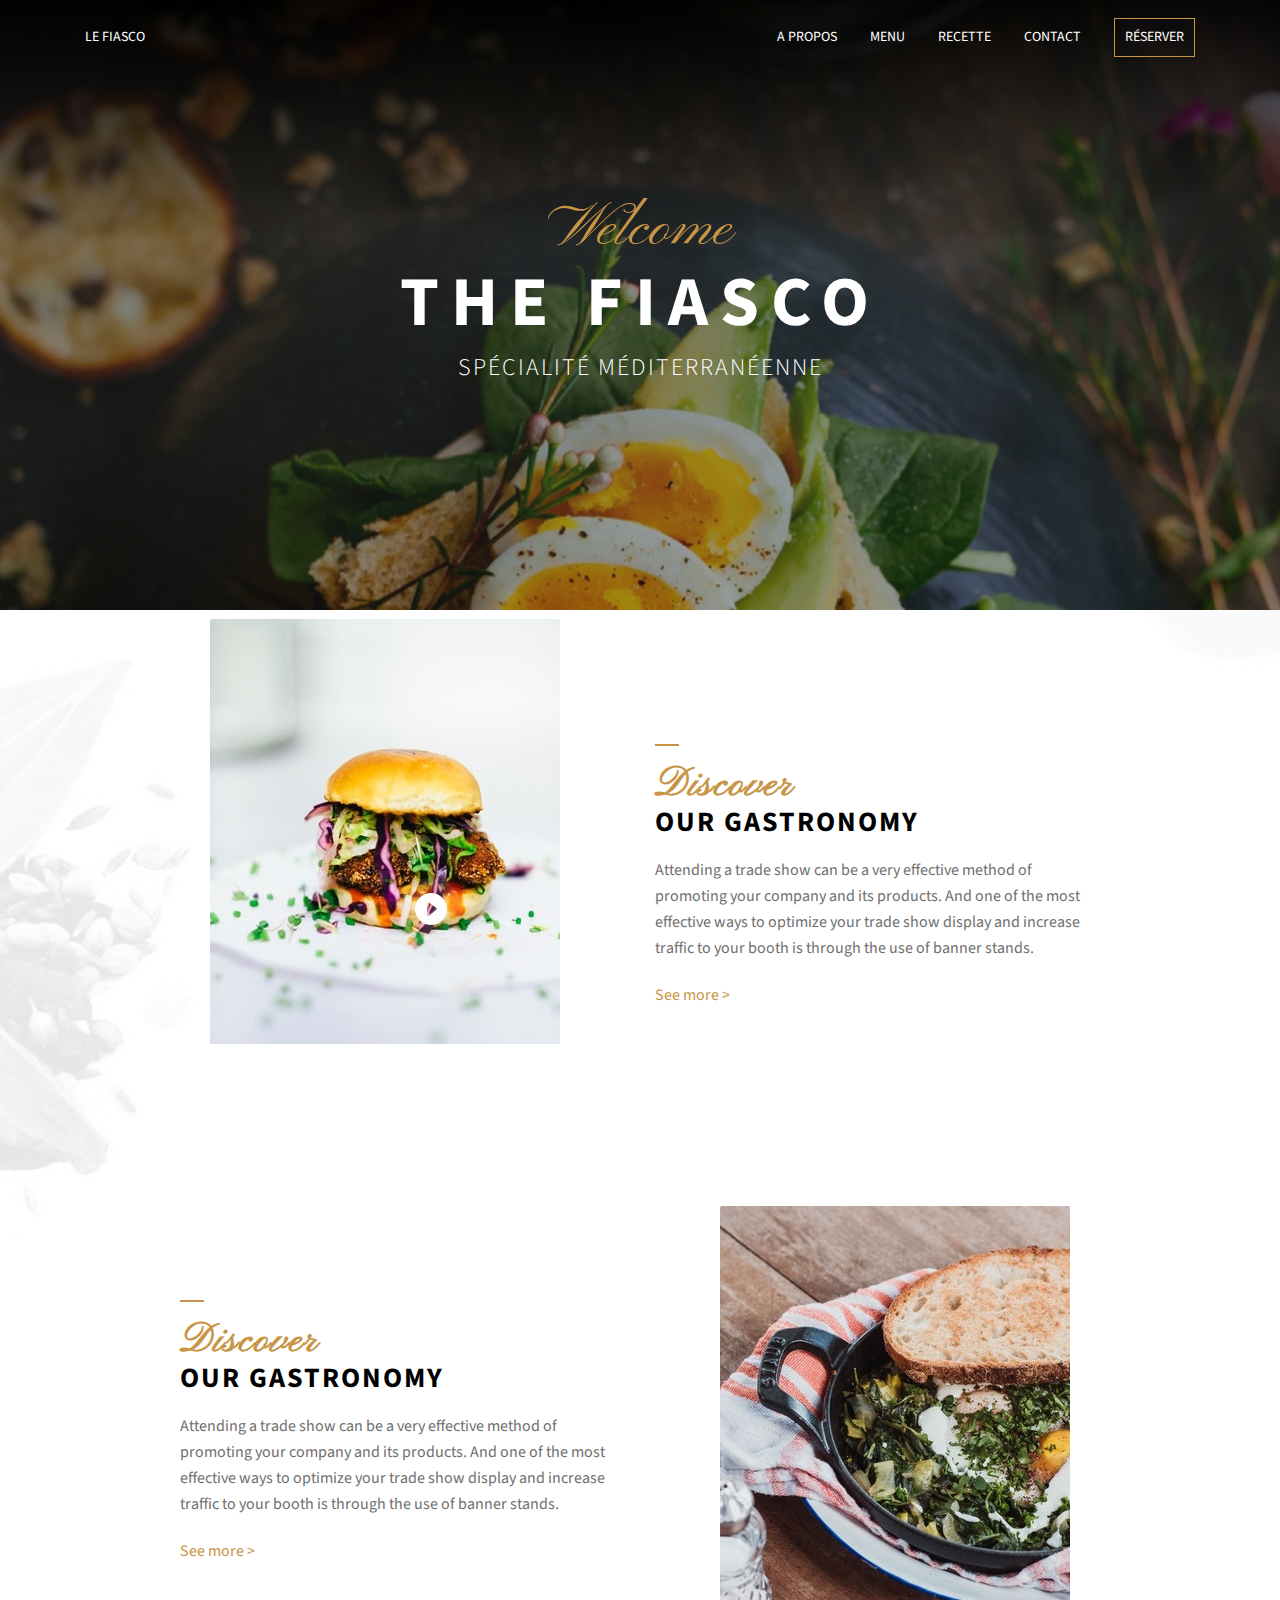
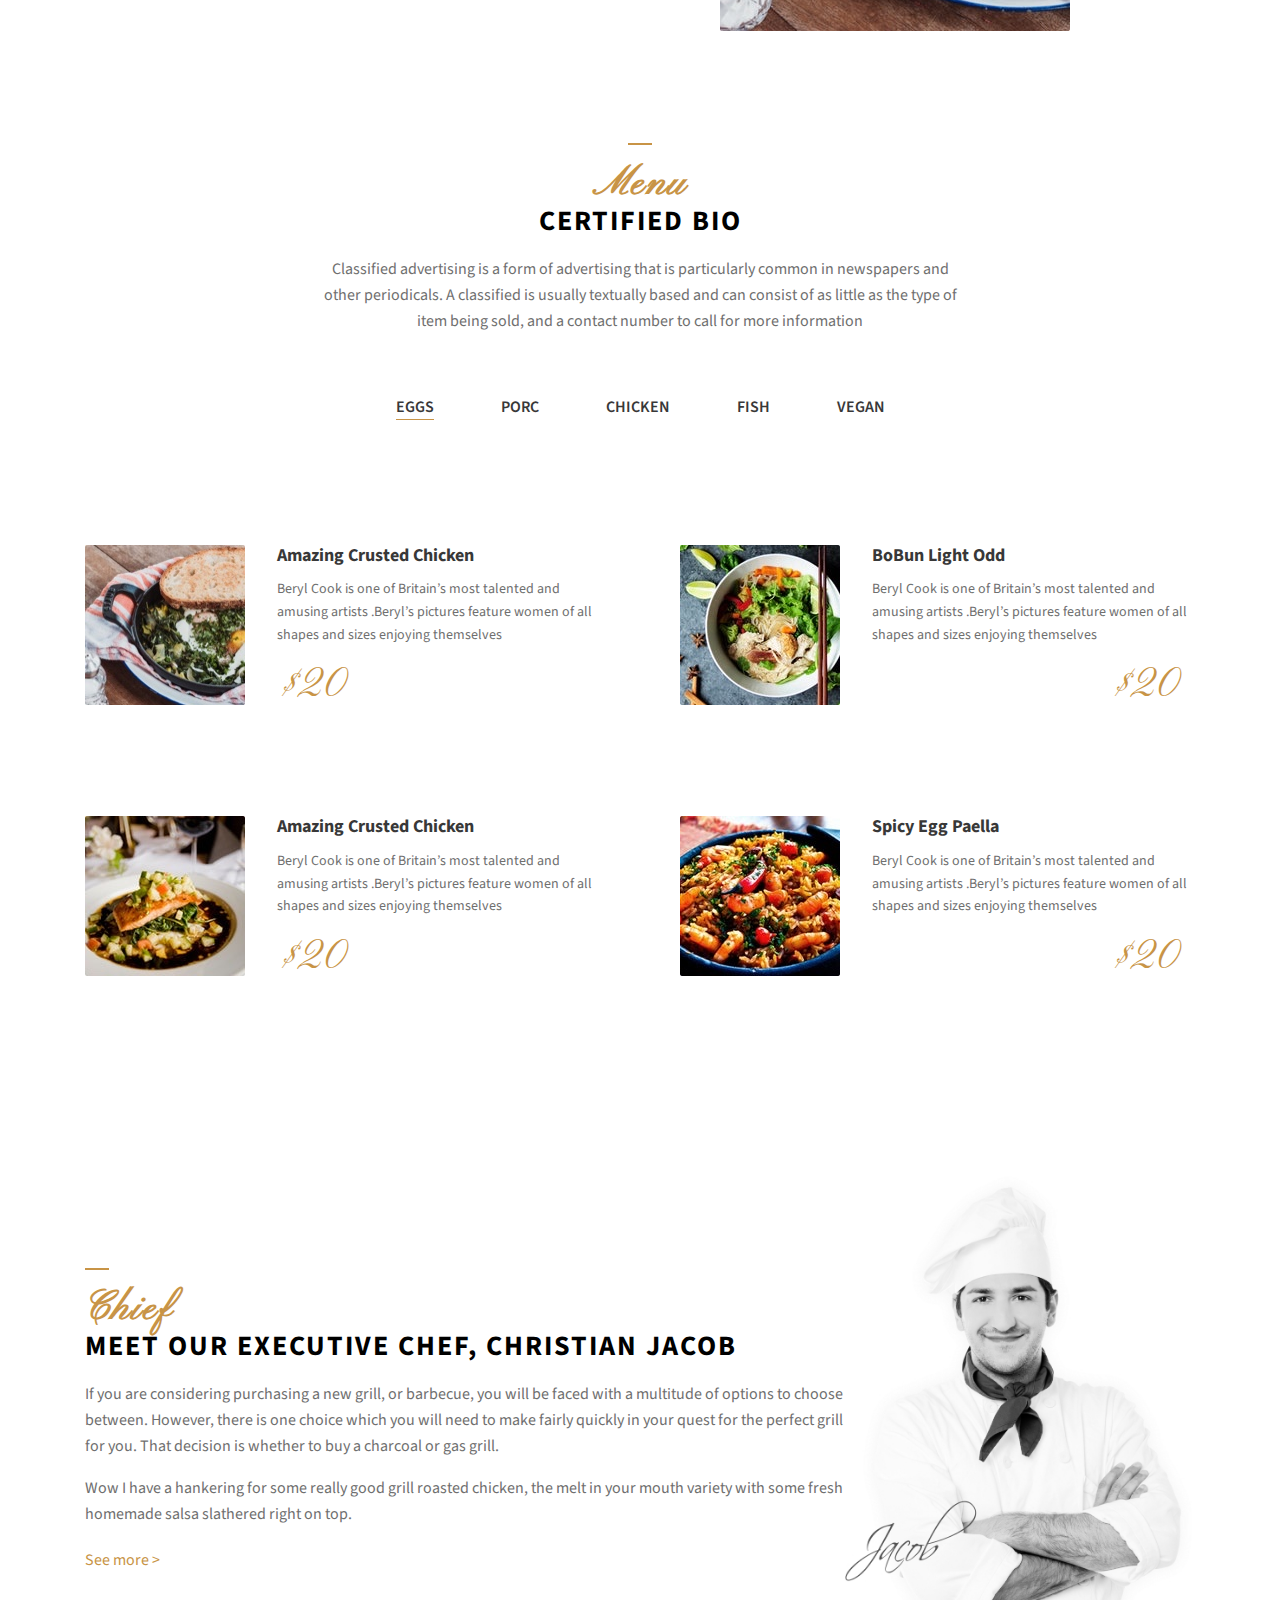
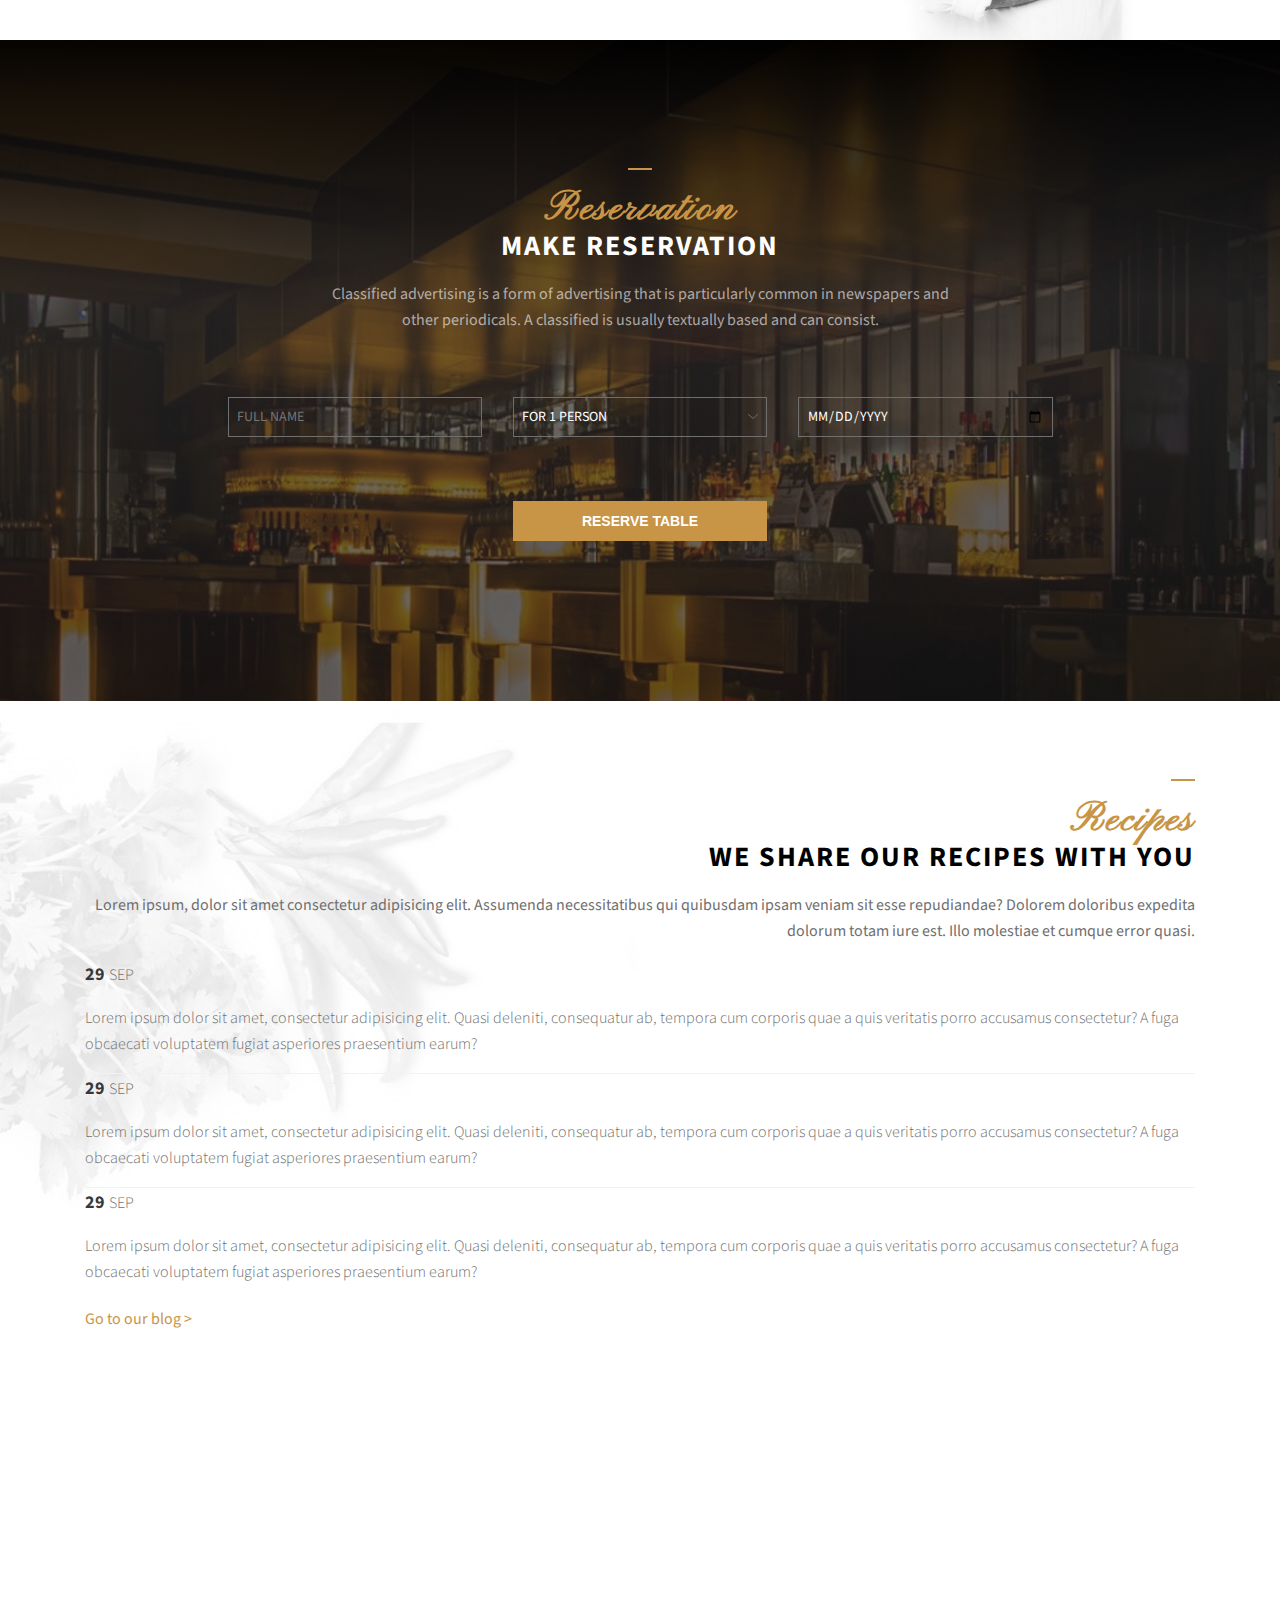
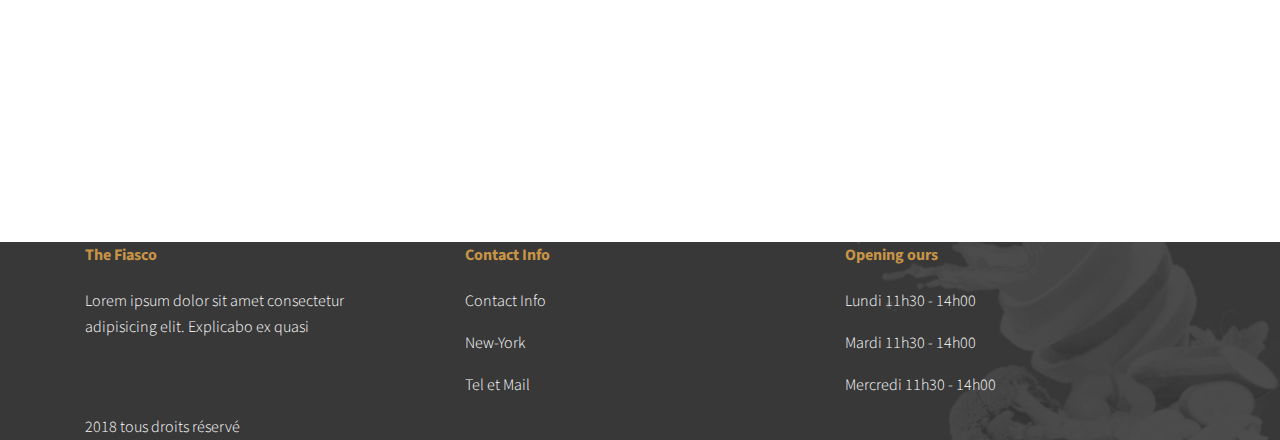
<file: index.html>
<!DOCTYPE html>
<html lang="fr">
<head>
    <meta charset="UTF-8">
    <meta name="viewport" content="width=device-width, initial-scale=1.0">
    <meta http-equiv="X-UA-Compatible" content="ie=edge">
    <title>Le Fiasco</title>
    <link href="https://fonts.googleapis.com/css?family=Pinyon+Script|Source+Sans+Pro:300,400,600,700" rel="stylesheet">
    <link rel="stylesheet" href="assets/css/style.css">
</head>
<body>
    <header class="header">
        <div class="topbar">
            <div class="logo">
                <a href="index.html">Le Fiasco</a>
            </div>
            <nav class="menu">
                <a href="#propos" class="menu-item">A propos</a>
                <a href="#menu" class="menu-item">Menu</a>
                <a href="recipes1.html" class="menu-item">Recette</a>
                <a href="/contact.html" class="menu-item">Contact</a>
                <a href="index.html" class="menu-item menu-button">Réserver</a>
            </nav>
        </div>
        <div class="baseline">
            <span class="baseline-welcome">Welcome</span> 
            <strong class="baseline-name">The Fiasco</strong> 
            <span class="baseline-slogan">spécialité méditerranéenne</span>
        </div>
    </header>
    <section class="home-section">
        <div class="container-small">
            <div class="block block-left">
                <div class="block-img">
                    <img src="assets/img/burger.jpg" alt="">
                    <div class="play"><img src="assets/img/play.png" alt="play"></div>
                </div>
                <div class="block-body">
                    <h2 class="title"><span>Discover</span> our gastronomy</h2>
                    <p>
                        Attending a trade show can be a very effective method of promoting your company and its products. And one of the most effective ways to optimize your trade show display and increase traffic to your booth is through the use of banner stands. 
                    </p>
                    <a href="recipe.html" class="more">See more</a>
                </div>
            </div>
            <div class="block block-right">
                <div class="block-img">
                    <img src="assets/img/crusted-chicken.jpg" alt="">
                </div>
                <div class="block-body">
                    <h2 class="title"><span>Discover</span> our gastronomy</h2>
                    <p>
                        Attending a trade show can be a very effective method of promoting your company and its products. And one of the most effective ways to optimize your trade show display and increase traffic to your booth is through the use of banner stands. 
                    </p>
                    <a href="recipe.html" class="more">See more</a>
                </div>
            </div>
            <div class="block block-centered block-last">
                <div class="block-body">
                    <h2 class="title"><span>Menu</span> certified bio</h2>
                    <p>
                        Classified advertising is a form of advertising that is particularly common in newspapers and other periodicals. A classified is usually textually based and can consist of as little as the type of item being sold, and a contact number to call for more information                    
                    </p>
                </div>
            </div>
            <nav class="ingredients-menu">
                <a href="#" class="active">Eggs</a>
                <a href="#">Porc</a>
                <a href="#">Chicken</a>
                <a href="#">Fish</a>
                <a href="#">Vegan</a>
            </nav>
        </div>
        <div class="container">
            <div class="menu-summary" id="menu">
                <div class="menu-summary-item">
                    <img src="assets/img/crusted-chicken-square.jpg" alt="" class="menu-summary-img">
                    <h3 class="menu-summary-title">Amazing Crusted Chicken</h3>
                    <p>Beryl Cook is one of Britain’s most talented and amusing artists .Beryl’s pictures feature women of all shapes and sizes enjoying themselves </p>
                    <div class="menu-summary-price">$20</div>
                </div>
                <div class="menu-summary-item">
                    <img src="assets/img/bobun-light-square.jpg" alt="" class="menu-summary-img">
                    <h3 class="menu-summary-title">BoBun Light Odd</h3>
                    <p>Beryl Cook is one of Britain’s most talented and amusing artists .Beryl’s pictures feature women of all shapes and sizes enjoying themselves </p>
                    <div class="menu-summary-price">$20</div>
                </div>
                <div class="menu-summary-item">
                    <img src="assets/img/poisson-square.jpg" alt="" class="menu-summary-img">
                    <h3 class="menu-summary-title">Amazing Crusted Chicken</h3>
                    <p>Beryl Cook is one of Britain’s most talented and amusing artists .Beryl’s pictures feature women of all shapes and sizes enjoying themselves </p>
                    <div class="menu-summary-price">$20</div>
                </div>
                <div class="menu-summary-item">
                    <img src="assets/img/paella-square.jpg" alt="" class="menu-summary-img">
                    <h3 class="menu-summary-title">Spicy Egg Paella</h3>
                    <p>Beryl Cook is one of Britain’s most talented and amusing artists .Beryl’s pictures feature women of all shapes and sizes enjoying themselves </p>
                    <div class="menu-summary-price">$20</div>
                </div>
            </div>
            <div class="block block-chief">
                <div class="block-img">
                    <img src="assets/img/chief.jpg" alt="">
                </div>
                <div class="block-body">
                    <h2 class="title"><span>Chief</span> MEET OUR EXECUTIVE CHEF, CHRISTIAN JACOB</h2>
                    <p>
                        If you are considering purchasing a new grill, or barbecue, you will be faced with a multitude of options to choose between. However, there is one choice which you will need to make fairly quickly in your quest for the perfect grill for you. That decision is whether to buy a charcoal or gas grill.
                    </p>
                    <p>
                        Wow I have a hankering for some really good grill roasted chicken, the melt in your mouth variety with some fresh homemade salsa slathered right on top.
                    </p>
                    <a href="recipe.html" class="more">See more</a>
                </div>
            </div>
        </div>
    </section>

    <section class="reservation" id="reservation">
        <div class="container">
            <div class="block block-centered block-last">
                <div class="block-body">
                    <h2 class="title"><span>Reservation</span> Make reservation</h2>
                    <p>
                        Classified advertising is a form of advertising that is particularly common in newspapers and other periodicals. A classified is usually textually based and can consist.                    
                    </p>
                    <form action="#" class="reservation-form">
                        <div class="reservation-form-row">
                            <input type="text" name="fullname" placeholder="Full name">
                            <select name="persons">
                                <option value="1">For 1 person</option>
                                <option value="2">For 2 person</option>
                                <option value="3">For 3 person</option>
                                <option value="4">For 4 person</option>
                            </select>
                            <input type="date" name="date">
                        </div>
                        <button class="button">Reserve Table</button>
                    </form>
                </div>
            </div>
        </div>
    </section>

    <section class="recipes">
        <div class="container">
            <h2 class="title">
                <span>Recipes</span>
                WE SHARE OUR RECIPES WITH YOU
            </h2>
            <p class="title-2">Lorem ipsum, dolor sit amet consectetur adipisicing elit. Assumenda necessitatibus qui quibusdam ipsam veniam sit esse repudiandae? Dolorem doloribus expedita dolorum totam iure est. Illo molestiae et cumque error quasi.</p>
            <div class="recipes-list">
                <div class="recipes-list-item">
                    <div class="recipes-date">
                        <strong>29 </strong> SEP
                    </div>
                    <p>Lorem ipsum dolor sit amet, consectetur adipisicing elit. Quasi deleniti, consequatur ab, tempora cum corporis quae a quis veritatis porro accusamus consectetur? A fuga obcaecati voluptatem fugiat asperiores praesentium earum?</p>
                </div>
                <div class="recipes-list-item">
                    <div class="recipes-date">
                        <strong>29 </strong> SEP
                    </div>
                    <p>Lorem ipsum dolor sit amet, consectetur adipisicing elit. Quasi deleniti, consequatur ab, tempora cum corporis quae a quis veritatis porro accusamus consectetur? A fuga obcaecati voluptatem fugiat asperiores praesentium earum?</p>
                </div>
                <div class="recipes-list-item">
                    <div class="recipes-date">
                        <strong>29 </strong> SEP
                    </div>
                    <p>Lorem ipsum dolor sit amet, consectetur adipisicing elit. Quasi deleniti, consequatur ab, tempora cum corporis quae a quis veritatis porro accusamus consectetur? A fuga obcaecati voluptatem fugiat asperiores praesentium earum?</p>
                </div>
            </div>
            <a href="#" class="more">Go to our blog</a>
        </div>
    </section>

    <iframe  class="map" src="https://www.google.com/maps/embed?pb=!1m18!1m12!1m3!1d20967.618491055004!2d2.305607874428786!3d48.93535012487146!2m3!1f0!2f0!3f0!3m2!1i1024!2i768!4f13.1!3m3!1m2!1s0x47e6692ce0d2148b%3A0x1ba303435cbcb67c!2s92390%20Villeneuve-la-Garenne!5e0!3m2!1sfr!2sfr!4v1594067872809!5m2!1sfr!2sfr" width="600" height="450" frameborder="0" style="border:0;" allowfullscreen="" aria-hidden="false" tabindex="0"></iframe>

    <footer class="footer">
        <div class="container">
            <div class="footer-columns">
                <div class="footer-column">
                    <div class="footer-title">The Fiasco</div>
                    <p>Lorem ipsum dolor sit amet consectetur adipisicing elit. Explicabo ex quasi </p>
                </div>
                <div class="footer-column">
                    <div class="footer-title">Contact Info</div>
                    <p>Contact Info</p>
                    <p> New-York </p> 
                    <p> Tel et Mail</p>
                </div>
                <div class="footer-column">
                    <div class="footer-title">Opening ours</div>
                    <p>Lundi 11h30 - 14h00</p>
                    <p>Mardi 11h30 - 14h00</p> 
                    <p>Mercredi 11h30 - 14h00</p>
                </div>
            </div>
            <div class="footer-credits">
                2018 tous droits réservé
            </div>
        </div>
    </footer>

</body>
</html>
</file>
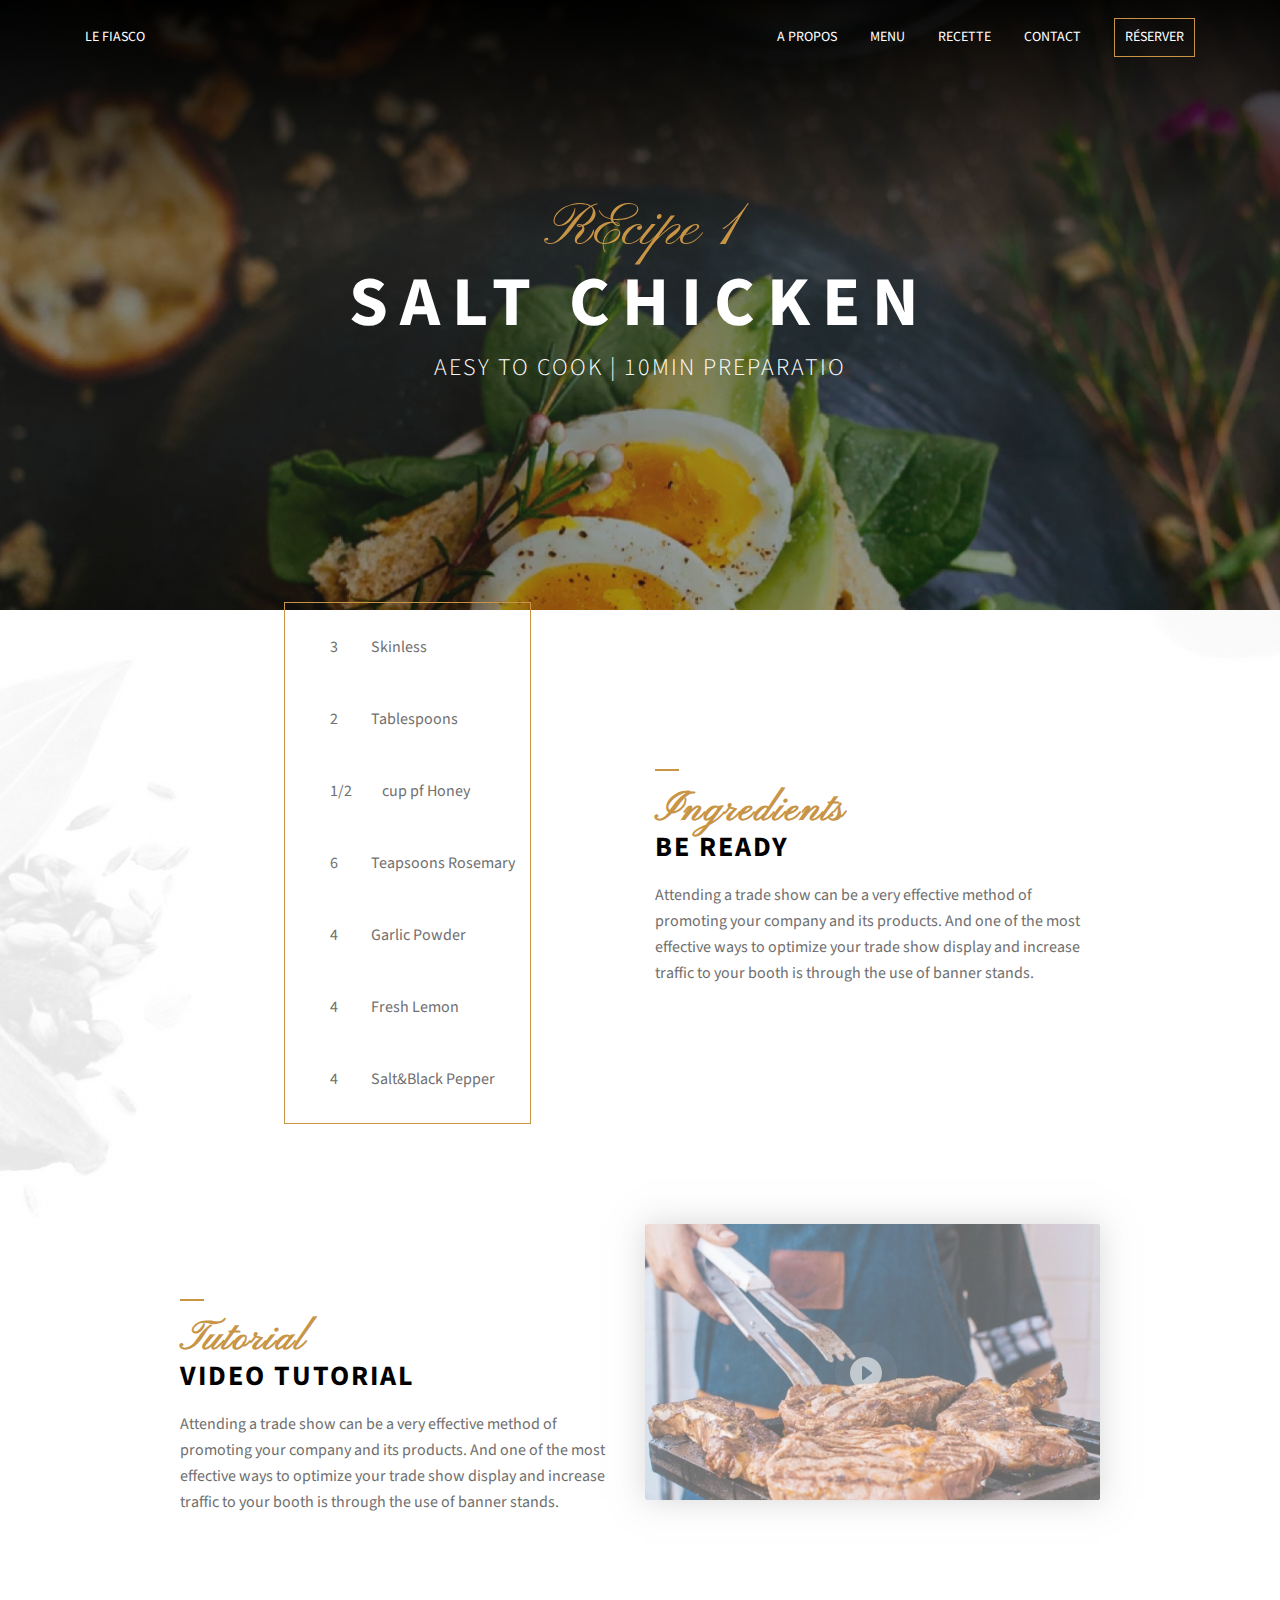
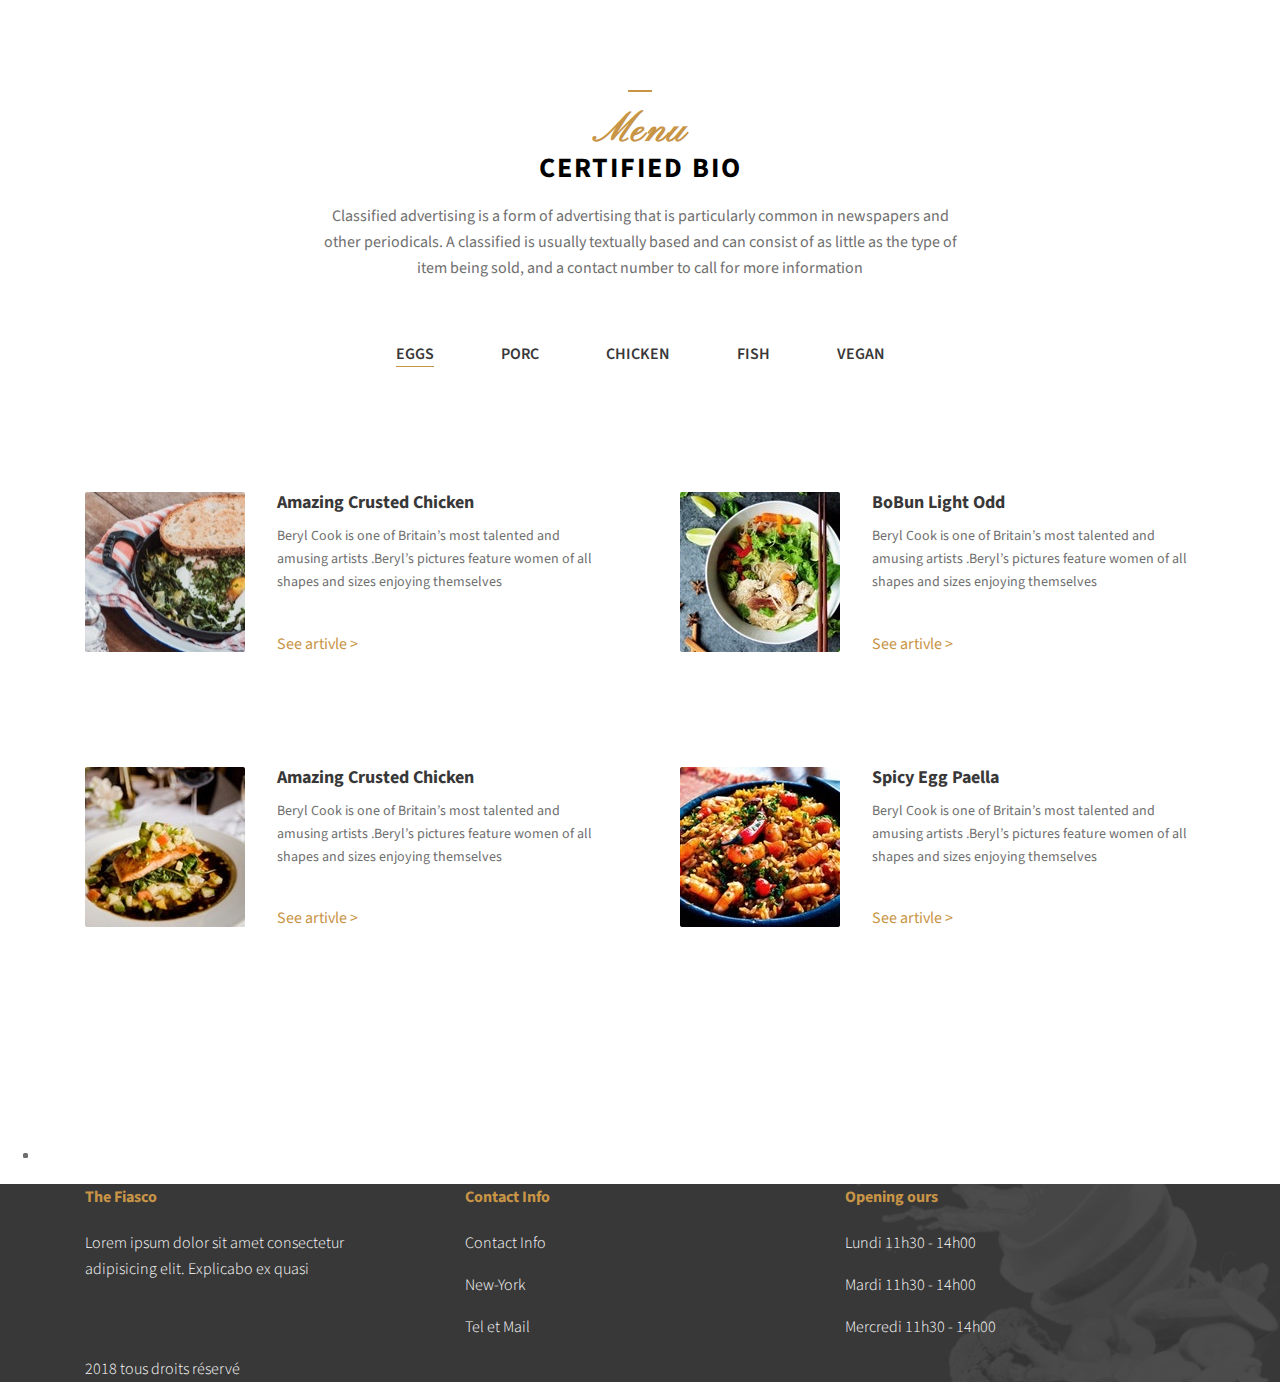
<file: recipes1.html>
<!DOCTYPE html>
<html lang="fr">
<head>
    <meta charset="UTF-8">
    <meta name="viewport" content="width=device-width, initial-scale=1.0">
    <meta http-equiv="X-UA-Compatible" content="ie=edge">
    <title>Le Fiasco</title>
    <link href="https://fonts.googleapis.com/css?family=Pinyon+Script|Source+Sans+Pro:300,400,600,700" rel="stylesheet">
    <link rel="stylesheet" href="assets/css/style.css">
</head>
<body>
    <header class="header">
        <div class="topbar">
            <div class="logo">
                <a href="index.html">Le Fiasco</a>
            </div>
            <nav class="menu">
                <a href="#propos" class="menu-item">A propos</a>
                <a href="#menu" class="menu-item">Menu</a>
                <a href="recipes1.html" class="menu-item">Recette</a>
                <a href="/contact.html" class="menu-item">Contact</a>
                <a href="index.html" class="menu-item menu-button">Réserver</a>
            </nav>
        </div>
        <div class="baseline">
            <span class="baseline-welcome">REcipe 1</span> 
            <strong class="baseline-name">SALT CHICKEN</strong> 
            <span class="baseline-slogan">aesy to cook | 10MIN PREPARATIO</span>
        </div>
    </header>
    <section class="home-section">
        <div class="container-small">
            <div class="block block-left">
                <div class="block-liste">
                    
                        <p><span>3</span> Skinless</p>
                        <p><span>2</span> Tablespoons</p>
                        <p><span>1/2</span>cup pf Honey</p>
                        <p><span>6</span> Teapsoons Rosemary</p>
                        <p><span>4</span> Garlic Powder</p>
                        <p><span>4</span> Fresh Lemon</p>
                        <p><span>4</span> Salt&Black Pepper</p>
                
                </div>
                <div class="block-body">
                    <h2 class="title"><span>Ingredients</span> BE READY</h2>
                    <p>
                        Attending a trade show can be a very effective method of promoting your company and its products. And one of the most effective ways to optimize your trade show display and increase traffic to your booth is through the use of banner stands. 
                    </p>
                    
                </div>
            </div>
            <div class="block block-right">
                <div class="block-video"> 
                    <a href="#">
                        <img src="assets/img/tutorial.jpg" alt="tuto">     
                        <div class="play"><img src="assets/img/play.png" alt="play"></div>                    </a>
                </div>
                <div class="block-body">
                    <h2 class="title"><span>Tutorial</span> VIDEO TUTORIAL</h2>
                    <p>
                        Attending a trade show can be a very effective method of promoting your company and its products. And one of the most effective ways to optimize your trade show display and increase traffic to your booth is through the use of banner stands. 
                    </p>
                    
                </div>
            </div>
            <div class="block block-centered block-last">
                <div class="block-body">
                    <h2 class="title"><span>Menu</span> certified bio</h2>
                    <p>
                        Classified advertising is a form of advertising that is particularly common in newspapers and other periodicals. A classified is usually textually based and can consist of as little as the type of item being sold, and a contact number to call for more information                    
                    </p>
                </div>
            </div>
            <nav class="ingredients-menu">
                <a href="#" class="active">Eggs</a>
                <a href="#">Porc</a>
                <a href="#">Chicken</a>
                <a href="#">Fish</a>
                <a href="#">Vegan</a>
            </nav>
        </div>
        <div class="container">
            <div class="menu-summary" id="menu">
                <div class="menu-summary-item">
                    <img src="assets/img/crusted-chicken-square.jpg" alt="" class="menu-summary-img">
                    <h3 class="menu-summary-title">Amazing Crusted Chicken</h3>
                    <p>Beryl Cook is one of Britain’s most talented and amusing artists .Beryl’s pictures feature women of all shapes and sizes enjoying themselves </p>
                    <a href="#" class="more">See artivle </a>
                </div>
                <div class="menu-summary-item">
                    <img src="assets/img/bobun-light-square.jpg" alt="" class="menu-summary-img">
                    <h3 class="menu-summary-title">BoBun Light Odd</h3>
                    <p>Beryl Cook is one of Britain’s most talented and amusing artists .Beryl’s pictures feature women of all shapes and sizes enjoying themselves </p>
                    <a href="#" class="more">See artivle </a>
                </div>
                <div class="menu-summary-item">
                    <img src="assets/img/poisson-square.jpg" alt="" class="menu-summary-img">
                    <h3 class="menu-summary-title">Amazing Crusted Chicken</h3>
                    <p>Beryl Cook is one of Britain’s most talented and amusing artists .Beryl’s pictures feature women of all shapes and sizes enjoying themselves </p>
                    <a href="#" class="more">See artivle </a>
                </div>
                <div class="menu-summary-item">
                    <img src="assets/img/paella-square.jpg" alt="" class="menu-summary-img">
                    <h3 class="menu-summary-title">Spicy Egg Paella</h3>
                    <p>Beryl Cook is one of Britain’s most talented and amusing artists .Beryl’s pictures feature women of all shapes and sizes enjoying themselves </p>
                    <a href="#" class="more">See artivle </a>
                </div>
            </div>
            
        </div>
    </section>
    <div class = "navDown"> 
        <ul> 
            <li> <a href="#"></a> <i class = "fas fa-circle"></i></li>
            <li> <a href = "#"></a> <i class = "far fa-circle"></i></li> 
            <li> <a href="#"> </a> <i class = "far fa-circle "> </i></li> 
        </ul> 
    </div>
    


    <footer class="footer">
        <div class="container">
            <div class="footer-columns">
                <div class="footer-column">
                    <div class="footer-title">The Fiasco</div>
                    <p>Lorem ipsum dolor sit amet consectetur adipisicing elit. Explicabo ex quasi </p>
                </div>
                <div class="footer-column">
                    <div class="footer-title">Contact Info</div>
                    <p>Contact Info</p>
                    <p> New-York </p> 
                    <p> Tel et Mail</p>
                </div>
                <div class="footer-column">
                    <div class="footer-title">Opening ours</div>
                    <p>Lundi 11h30 - 14h00</p>
                    <p>Mardi 11h30 - 14h00</p> 
                    <p>Mercredi 11h30 - 14h00</p>
                </div>
            </div>
            <div class="footer-credits">
                2018 tous droits réservé
            </div>
        </div>
    </footer>

</body>
</html>
</file>
<file: assets/css/style.css>
*, *::before, *::after {
    box-sizing: border-box;
}

html {
    font-size: 16px;
}

body {
    font-family: 'Source Sans Pro', sans-serif;
    line-height: 1.625;
    margin: 0;
    color: #6F6F6F;
}

a {
    color: inherit;
    text-decoration: none;
    transition: color .3s;
}

img {
    max-width: 100%;
    height: auto;
}
ul p{
    font-weight: bold;
}

.header {
    background: 
        linear-gradient(180deg, rgba(0, 0, 0, 0.92), rgba(54, 54, 54, 0.5) 39.24%, rgba(28, 28, 28, 0.4)), 
        url(../img/eggs.jpg) center center / cover no-repeat;
    color: #FFF;
}

.topbar {
    padding: 18px 20px;
    font-size: .875rem;
    text-transform: uppercase;
    text-align: center;
}

.menu-item:hover {
    color: #C89446;
}

.logo {
    margin-bottom: 15px;
}

.menu-item {
    display: inline-block;
    margin: 0 15px;
}

.baseline {
    padding: 50px 0 70px 0;
    text-align:center;
    line-height: 1;
}

.baseline-welcome {
    font-family: 'Pinyon Script', serif;
    color: #C89446;
    display: block;
    font-size: 2.2rem;
}

.baseline-name {
    display: block;
    font-size: 2.5rem;
    font-weight: 700;
    letter-spacing: 5px;
    padding-bottom: 10px;
    text-transform: uppercase;
}

.baseline-slogan {
    font-size: 1rem;
    font-weight: 300;
    display: block;
    text-transform: uppercase;
    letter-spacing: 2px;
}

.menu-button {
    border: solid 1px #C89446; 
    padding: 7px 10px;
    transition-property: color, background-color;
    margin-top: 5px;
}

.menu-button:hover {
    background: #C89446;
    color: #FFF;
}

.home-section {
    padding-top: 9px;
}

.container-small {
    margin: 0 auto;
    padding: 0 20px;
    max-width: 960px;
}

.container {
    margin: 0 auto;
    padding: 0 20px;
    max-width: 1150px;
}

.block {
    margin-bottom: 50px;
}

.title {
    font-size: 1.75rem;
    line-height: 1.1;
    letter-spacing: 2px;
    color: #000;
    font-weight: bold;
    text-transform: uppercase;
    margin: 1rem 0 0 0;
}

.title span {
    font-family: 'Pinyon Script', serif;
    color: #C89446;
    font-size: 2.5rem;
    display:block;
    text-transform: none;
}

.title::before {
    content: '';
    display: inline-block;
    width: 24px;
    height: 2px;
    background: #C89446;
    margin-bottom: .5rem;
}
.auto{
    position: absolute;
}
.more {
    color: #C89446;
}

.more:hover {
    text-decoration: underline;
}

.more::after {
    content: ' >';
}

.block-img {
    max-width: 350px;
    margin: 0 auto;
    border: solid 1px #C89446;
}

.block-img img {
    display: block;
}

.block-img img {
    position: relative;
    z-index: 1;
}
.block-liste {
    max-width: 380px;
    margin: 0 auto;
    border: solid 1px #C89446;
    margin-top: -17px;
}

.block-liste p {
    display: block;
}

.block-liste p {
    position: relative;
    z-index: 1;
    padding: 15px;
}
p span{
    padding: 30px;
}
.block-video img{
    box-shadow:  0 0 30px rgba(128, 128, 128, 0.5);
    opacity: .6;
    transition: block;
}
.block-video::after {
    content: '';
    position: absolute;
    width: 62px;
    height: 62px;
    top: calc(50% - 31px);
    left: calc(50% - 31px);
    transition: transform .3s;
}
.block-video::after{
    transform: scale(1.2);
}
.block-video:hover img{
    opacity: .8;
}
.play{
    position: relative;
    top: -166px;
    left: 190px;
}
.play:hover{
    cursor: pointer; 
    transform: scale(1.2);
    transition: .3s;
}
.block-video:hover::after {
    transform: scale(1.2);
}
.auto{
    position: absolute;
    right: 678px;

}

.block-centered {
    text-align: center;
}

.block-centered .block-body {
    max-width: 640px;
    margin-left: auto;
    margin-right: auto;
}

.ingredients-menu {
    margin: 40px 0;
    font-weight: 600;
    color: #383838;
    text-align: center;
    font-weight: 600;
    text-transform: uppercase;
}

.ingredients-menu a {
    display: inline-block;
    margin: 0 5px;
    position: relative;
}

.ingredients-menu a::after {
    content: '';
    display: block;
    position: absolute;
    bottom: 5px;
    left: 0;
    right: 0;
    height: 1px;
    opacity: 0;
    background: #C89446;
    transition: .3s;
}

.ingredients-menu .active::after, .ingredients-menu a:hover::after {
    bottom: 0;
    opacity: 1;
}

.menu-summary-item {
    position: relative;
    padding-left: 120px;
    margin-bottom: 30px;
}

.menu-summary-img {
    position: absolute;
    top: 0;
    left: 0;
    width: 100px;
}

.menu-summary-title {
    font-size: 1.125rem;
    color: #383838;
    font-weight: bold;
    padding-bottom: 0.75rem;
    margin-bottom: 0;
}

.menu-summary p {
    margin: 0;
    padding-bottom: 1rem;
    font-size: 0.875rem;
}

.menu-summary-price {
    font-family: 'Pinyon Script', serif;
    color: #C89446;
    font-size: 2.5rem;
    line-height: 1;
}

.reservation {
    background: 
        linear-gradient(180deg, rgba(0, 0, 0, 0.92), rgba(54, 54, 54, 0.5) 39.24%, rgba(28, 28, 28, 0.4)), 
        url(../img/reservation.jpg) center center / cover no-repeat;
    color: rgba(255, 255, 255, 0.6);
    padding: 50px 0;
}

.reservation .title {
    color: #FFF;
}

.reservation input, .reservation select {
    padding: 0 0.5rem;
    width: 100%;
    margin-bottom: 15px;
    border: solid 1px #6F6F6F;
    background: transparent;
    text-transform: uppercase;
    height: 40px;
    font-size: 0.875rem;
    color: #FFF;
    font-family: 'Source Sans Pro', serif;
    transition: background .3s, border-color .3s;
    -moz-appearance: none;
    -webkit-appearance: none;
    appearance: none;
}

.reservation select {
    background: no-repeat right 0.5rem center url(../img/select.svg);
}

.reservation input:focus, .reservation select:focus{
    background-color: rgba(255,255,255, .1);
    border-color: #C89446;
}

.reservation .button {
    width: 100%;
}

.button {
    font-weight: 600;
    font-size: 0.875rem;
    color: #FFF;
    background: #C89446;
    border: none;
    border: solid 1px transparent;
    padding: 11px 1rem;
    text-transform: uppercase;
    cursor: pointer;
    transition: .3s;
}

.button:hover {
    border: solid 1px #C89446;
    background: transparent;
}

.reservation p {
    max-width: 625px;
    margin-left: auto;
    margin-right: auto;
}

.reservation .block-centered .block-body {
    max-width: 825px;
}

select option {
    color: #000;
}
section.recipes div.container h2.title{
    text-align:right;
}
section.recipes div.container p.title-2{
    text-align:right;
}
.recipes{
    padding: 50px 0;
    background: no-repeat top left / 50vw auto url(../img/news-bg.jpg);
}
.recipes-list{
    font-weight: 300;
}
.recipes-list strong{
    color:#383838;
    font-weight: bold;
    font-size:1.125rem;
}
.recipes-list-item{
    border-bottom:solid 1px #f2f2f2;
    padding-bottom:20px 0;
}
.recipes-list-item:last-child{
    border-bottom:0;
    
}
.map{
    width: 100%;
    height: 460px;
    margin-bottom: -8px;
}
.footer{
    background: #383838;
    font-weight: 300;
    color:white;
    background-image:url(../img/splash.png);
    background-repeat: no-repeat;
    background-position: bottom right;
}
.footer-columns{
    display: flex;
    justify-content: space-between;
}
.footer-column{
    width: 300px;
    margin-right:50px;
}
.footer-title{
    color:#C89446;
    margin-bottom:1.25em;
    font-weight: bold;
}
.navDown ul {
    display: flex; justifier-contenu: centre;    

}
.fa-circle {
    color: #C89446;
    font-size: 7px;
 }
@media only screen and (min-width: 600px) {
    html {
        font-size: 16px;
    }
    .logo {
        margin-bottom: 0;
    }
    .topbar {
        display: flex;
        align-items: center;
        justify-content: space-between;
        max-width: 1150px;
        margin: 0 auto;
    }
    .baseline {
        padding: 125px 0 230px;
    }
    .baseline-slogan {
        font-size: 1.5rem;
    }
    .baseline-name {
        font-size: 4.375rem;
        letter-spacing: 12px;
        padding-top: 8px;
        padding-bottom: 18px;
    }
    .baseline-welcome {
        font-size: 3.75rem;
    }
    .menu-button {
        margin-top: 0;
        margin-right: 0;
    }
}


@media only screen and (min-width: 800px) {
    .block {
        margin-bottom: 100px;
    }

    .block-last {
        margin-bottom: 60px;
    }

    .block-left, .block-right {
        display: flex;
        justify-content: space-between;
        align-items: center;
    }

    .block-img {
        border: none;
        position: relative;
    }

    .block-left .block-body, .block-right .block-body {
        width: 445px;
        flex: none;
    }

    .block-img::before {
        content: '';
        display: block;
        position: absolute;
        top: -30px;
        left: -30px; 
        width: 100%;
        height: 100%;
        z-index: 0;
    }

    .block-right .block-img::before {
        left: auto;
        right: -30px;
    }

    .block-left .block-img {
        margin-left: 30px;
    }

    .block-right .block-img {
        margin-right: 30px;
    }

    .block-left .block-body {
        margin-left: 20px;
    }

    .block-right .block-body {
        margin-right: 20px;
        order: -1;
    }

    .title {
        margin-bottom: 1.2rem;
    }

    .title::before {
        margin-bottom: 10px;
    }

    .more {
        display: block;
        margin-top: 1.3rem;
    }

    .home-section {
        background: 
            fixed top 95px right 0px url(../img/oranges.jpg) no-repeat,
            fixed top 640px left 0px url(../img/spices.jpg) no-repeat;
    }

    .ingredients-menu a {
        margin: 0 32px;
    }

    .menu-summary {
        position: relative;
        padding: 85px 0;
        display: flex;
        justify-content: space-between;
        flex-wrap: wrap;
    }

    .menu-summary-item {
        padding-left: 192px;
        margin-bottom: 110px;
        width: calc(50% - 40px);
    }

    .menu-summary-item:nth-child(even) {
        text-align: left;
}
    .menu-summary-item:nth-child(even) .menu-summary-img {
        right: 0;
    }

    .menu-summary-item:nth-child(even) .menu-summary-price {
        margin-left: auto;
    }

    .menu-summary-img {
        width: 160px;
    }

    .menu-summary-title {
        margin-top: 0;
        line-height: 1.2;
        background: #FFF;
    }

    .menu-summary p {
        background: #FFf;
    }

    .menu-summary-price {
        padding-top: 4px;
        width: 85px;
        background: #FFF;
    }

    .menu-summary::before {
        content:'';
        position: absolute;
        display: block;
       
        
        transform: translate(-50%, -260px) rotate(45deg);
    }
    
    .block-chief {
        display: flex;
        align-items: center;
        margin-bottom: 0px;
    }

    .block-chief .block-img::before {
        display: none;
    }

    .block-chief .block-img {
        flex: none;
        width: 404px;
        order: 2;
    }

    .reservation {
        padding: 100px 0;
    }

    .reservation-form-row {
        margin: 64px 0;
        display: flex;
        justify-content: space-between;
    }

    .reservation-form-row input, .reservation-form-row select {
        width: calc(33.33% - 20px);
        margin-bottom: 0;
    }

    .reservation .button {
        width: calc(33.33% - 20px);
    }
}
@media only screen and (max-width:590px){

    .container-small{
        display: inline-block;
        width: 100%;
    }

}
@media only screen and (min-width:590px) and (max-width:1000px){
    .header{
        width: 150%;
    }
}
</file>
